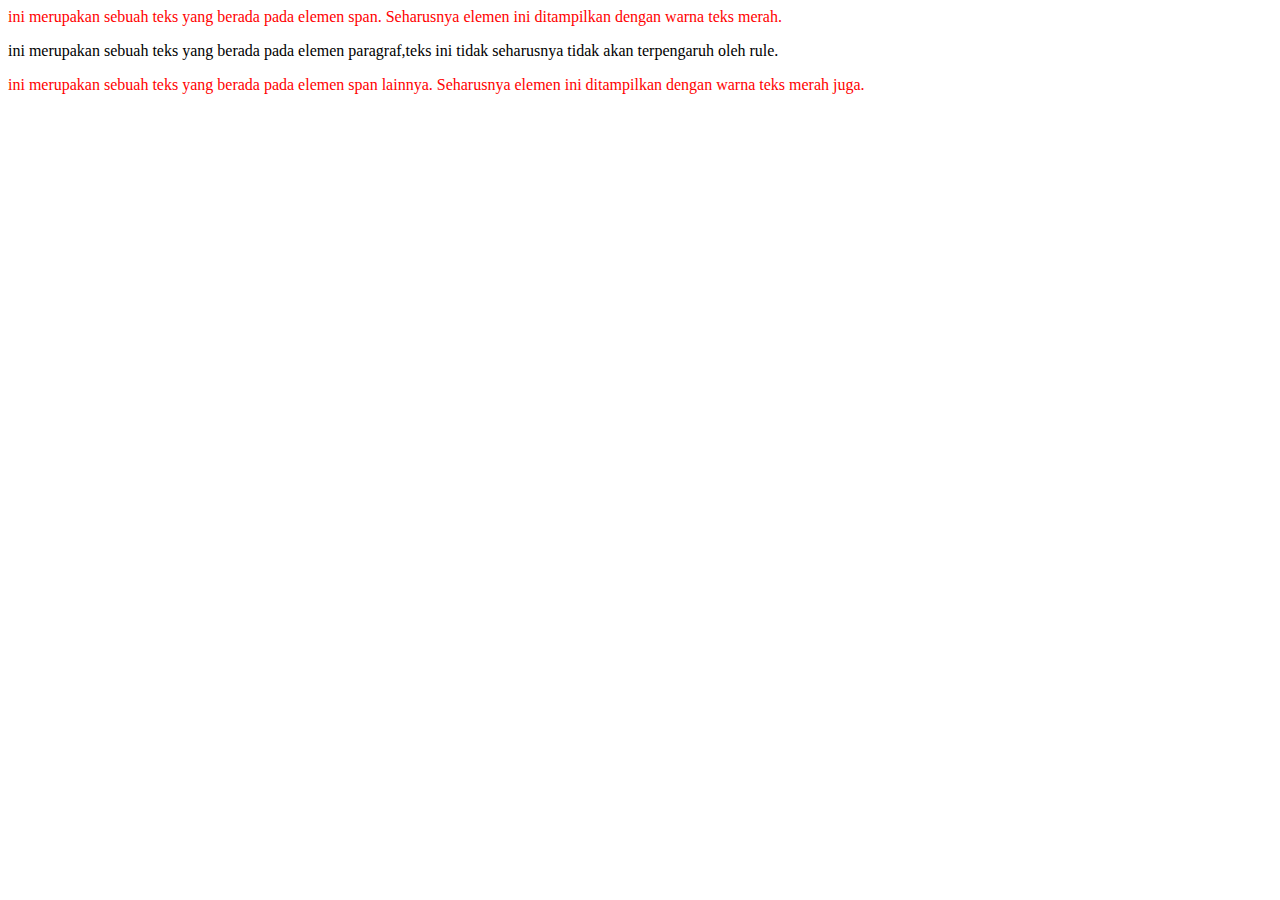
<file: belajar.html>
<!DOCTYPE html>
<html lang="en">
<head>
    <meta charset="UTF-8">
    <meta name="viewport" content="width=device-width, initial-scale=1.0">
    <title>Document</title>
    <link rel="styleSheet" href="style.css"/>
</head>
<body>
    <span>
        ini merupakan sebuah teks yang berada pada elemen span. Seharusnya elemen ini ditampilkan dengan warna teks merah.
    </span>
    <p>
        ini merupakan sebuah teks yang berada pada elemen paragraf,teks ini tidak seharusnya tidak akan terpengaruh oleh rule.
    </p>
    <span>
        ini merupakan sebuah teks yang berada pada elemen span lainnya. Seharusnya elemen ini ditampilkan dengan warna teks merah juga.
    </span>
</body>
</html>
</file>
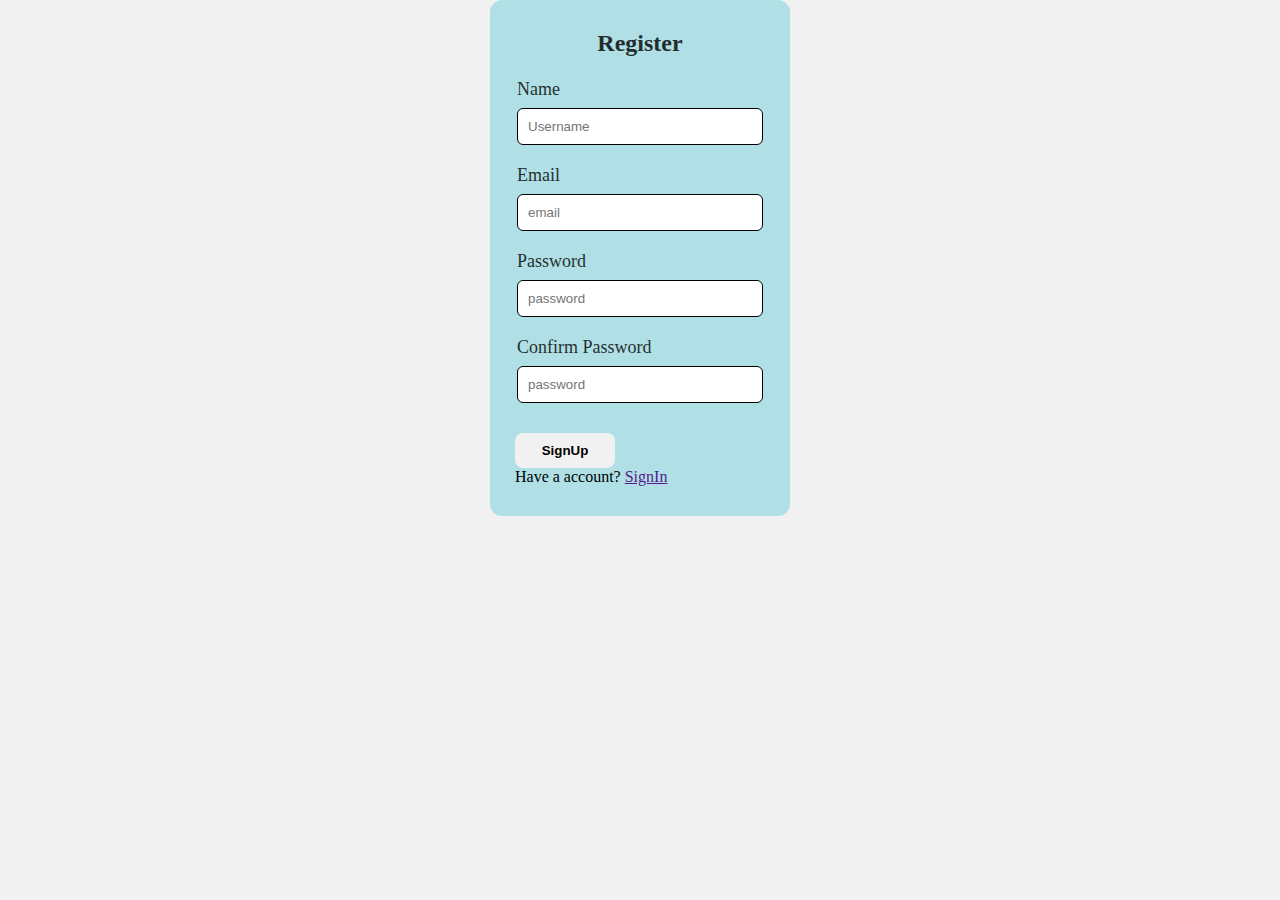
<file: register.html>
<!DOCTYPE html>
<html lang="en">
<head>
    <meta charset="UTF-8">
    <meta name="viewport" content="width=device-width, initial-scale=1.0">
    <title>Register Page</title>


    <!-- link pemanggil css-->
     <link rel="stylesheet" href="register.css">
</head>
<body>


    <!-- pembungkus from register -->
     <div class="register-container">
        <h2>Register</h2>

        <from>
            <!-- form input-->
             <div class="form-input">
                <p>Name</p>
                 <input type="text"id="username"placeholder="Username"> <required>
             </div>
             
             <div class="form-input">
                <p>Email</p>
                 <input type="email" id ="email"placeholder="email"> <required>
            </div>
            
            <div class="form-input">
                <p>Password</p>
                 <input type="password" id ="password"placeholder="password"> <required>
            </div>
            
            <div class="form-input">
                <p>Confirm Password</p>
                 <input type="password" id ="password"placeholder="password"> <required>
            </div>
               
            <!--Tombol untuk Refister-->
            <button type+"submit">SignUp</button>

            <p>Have a account?
                 <a href="">SignIn</a>
            </p>

          </from>
     </div>
    
</body>
</html>
</file>
<file: style.css>
/*semua elemen span*/
span {
    color: red;
}
</file>
<file: register.css>
*{
    margin: 0;
    padding: 0;
    box-sizing: border-box;
}

body{
    background-color: #f1f1f1;
    height: 100hv;
    display: flex;
    justify-content: center;
    align-items: center;
}

.register-container{
    background-color: #b0e0e6;
    padding: 30px 25px;
    width: 300px;
    border-radius: 12px;
    box-shadow: 0px 4px 10 px rgba(0,0,0, 0.2);
}

.register-container h2{
    margin-bottom: 20px;
    color: rgb( 0, 0, 0);
    opacity: 80%;
    display: flex;
    justify-content: center;
}

.form-input{
    width: 100%;
    padding: 2px;
    margin: 8px 0;
    display: flex;
    flex-direction: column;
    gap: 8px;
}

.form-input p{
    color: black;
    opacity: 80%;
    font-size: 18px;
}

.form-input input{
    padding: 10px;
    border: 1px solid;
    outline: none;
    border-radius: 6px;
    transition: border 0.3s;
}

.register-container button{
    width: 100px;
    padding: 10px;
    border-radius: 8px;
    margin-top: 12px;
    border: none;
    background-color: #f1f1f1;
    font-weight: bold;
    cursor: pointer;
}

.register-container button:hover{
    background-color: white;
}

.to-login{
    display: flex;
    justify-content: center;
    margin-top: 12px;
}

.to-login a{
    text-decoration: none;
    color: black;
    font-weight: bold;
}
</file>
